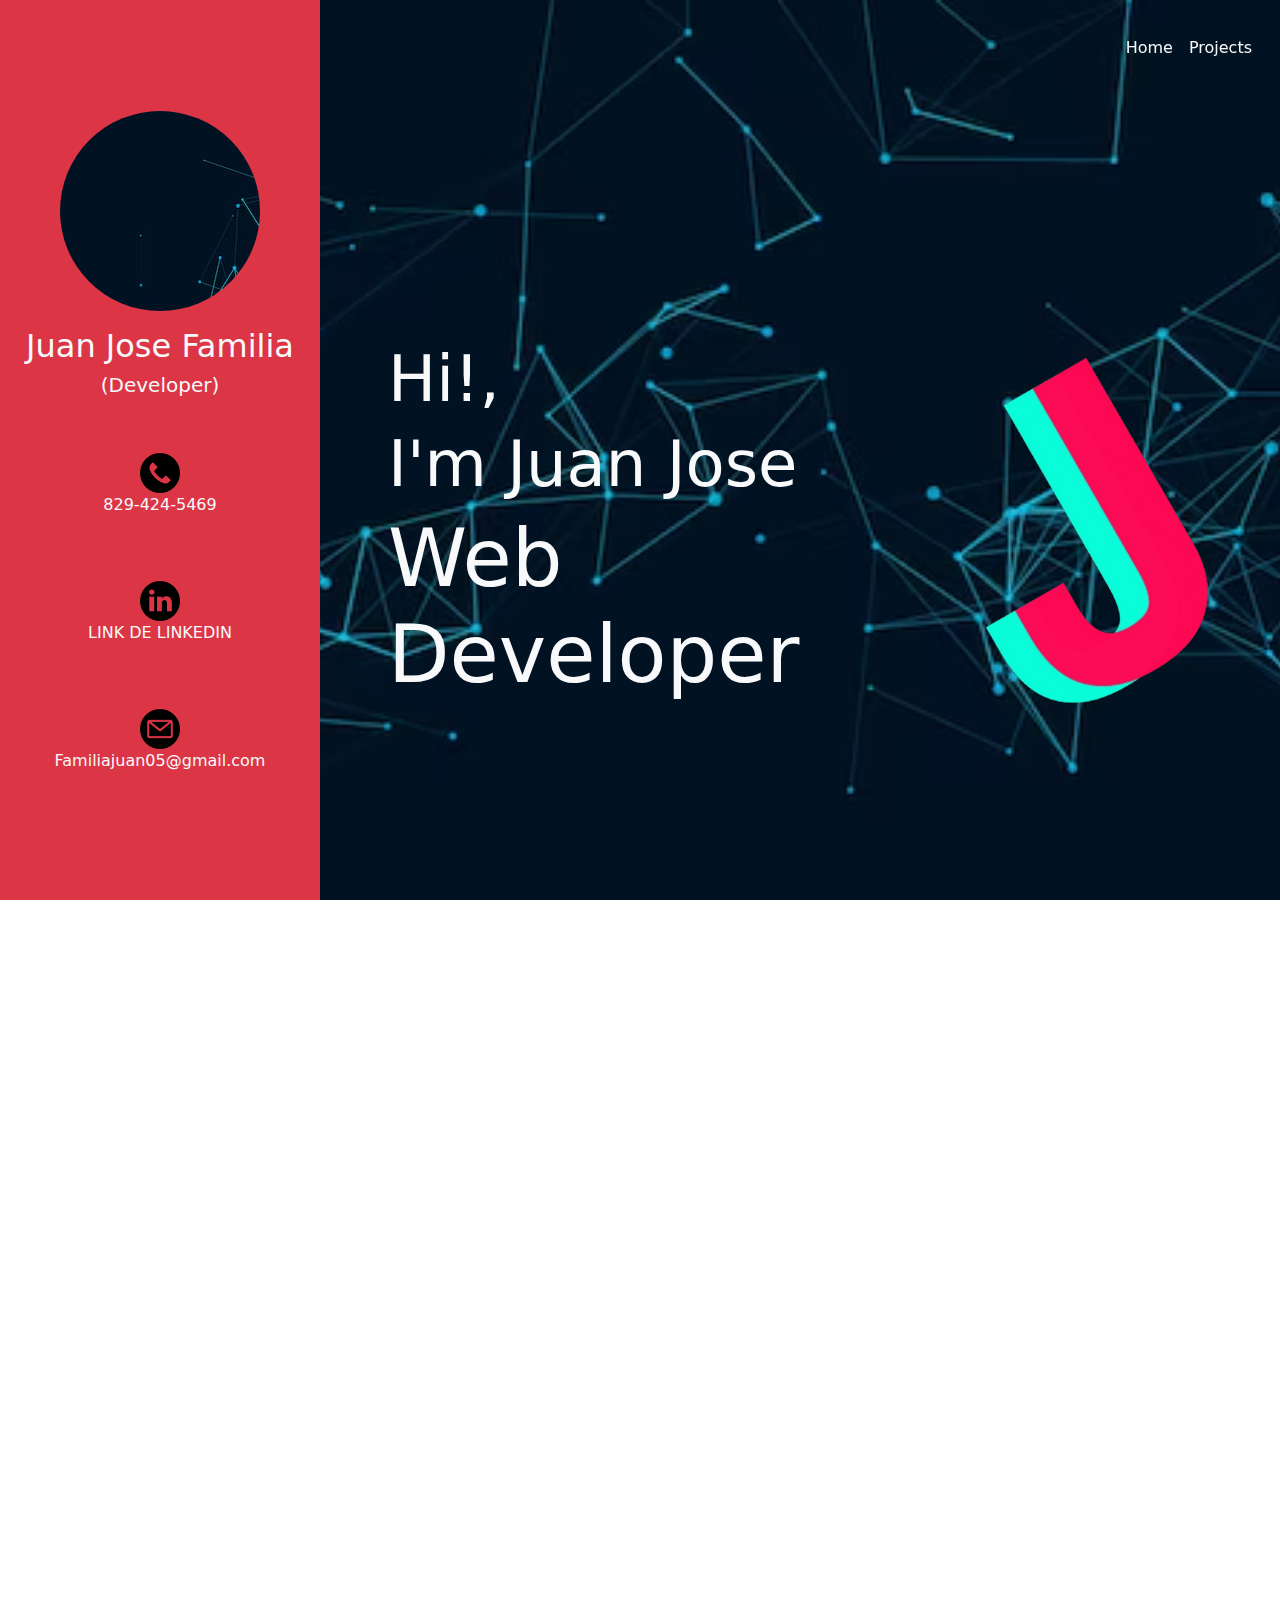
<file: index.html>
<!DOCTYPE html>
<html lang="es">

<head>
    <meta charset="UTF-8">
    <meta name="viewport" content="width=device-width, initial-scale=1.0">
    <title>Layout Responsivo con Barra Lateral</title>
    <!-- Enlazar con Bootstrap CSS -->
    <link href="https://cdn.jsdelivr.net/npm/bootstrap@5.3.0-alpha1/dist/css/bootstrap.min.css" rel="stylesheet">
    <link rel="stylesheet" href="./css/css.css">
</head>

<body>

    <div class="container-fluid">
        <div class="row">
            <!-- Barra lateral  -->
            <div
                class="sidebar text-light col-12 col-lg-3 col-xl-3 col-xxl-2 order-2 order-lg-0 bg-danger d-flex flex-column text-center align-items-center justify-content-center">
                <div class="container-image mb-3"></div>
                <h4 class="fs-2">Juan Jose Familia</h4>
                <h5>(Developer)</h5>
                <br>
                <br>
                <img src="./img/phone-call.png" class="iconos" alt="Teléfono" />
                <p>829-424-5469</p>
                <br>
                <br>
                <img src="./img/linkedin.png" class="iconos" alt="LinkedIn" />
                <p>LINK DE LINKEDIN</p>
                <br>
                <br>
                <img src="./img/email.png" class="iconos" alt="Email" />
                <p>Familiajuan05@gmail.com</p>
            </div>

            <!-- Contenido principal-->
            <div class="col-12  col-lg-9 col-xl-9 col-xxl-10 main-content">
                <!-- Menú de navegación -->
                <div class="navbar navbar-expand-lg  d-flex justify-content-end w-100 ">
                    <div class="d-flex bg-light md-auto">
                        <button class="navbar-toggler ms-auto" type="button" data-bs-toggle="collapse"
                            data-bs-target="#navbarNavAltMarkup" aria-controls="navbarNavAltMarkup"
                            aria-expanded="false" aria-label="Toggle navigation">
                            <span class="navbar-toggler-icon"></span>
                        </button>
                    </div>
                    <div class="collapse navbar-collapse text-end" id="navbarNavAltMarkup">
                        <div class="navbar-nav ms-auto text-end">
                            <a class="nav-link active text-light" href="#">Home</a>
                            <a class="nav-link text-light" href="#">Projects</a>
                            <a class="nav-link text-light d-block d-lg-none" href="#">Profile</a>
                        </div>
                    </div>
                </div>
                <!--Contenedor de  Titulo y imagen-->
                <div class="container-fluid w-100 d-flex justify-content-center align-items-center min-vh-100">
                    <div class="container d-flex align-items-center min-vh-100">
                        <div class="row w-100">
                            <!-- Columna del texto -->
                            <div class="col-8 d-flex align-items-center justify-content-center">
                                <div class="container texto p-4">
                                    <h2 class="text text-light display-3">Hi!,</h2>
                                    <h2 class="text text-light display-3">I'm Juan Jose</h2>
                                    <h1 class="text text-light display-1">Web Developer</h1>
                                </div>
                            </div>

                            <!-- Columna de la imagen  -->
                            <div class="col-4 d-flex justify-content-end align-items-center">
                                <img src="./img/J.png" alt="" class="img-fluid" />
                            </div>
                        </div>
                    </div>
                </div>
                <!--Contenedor de los projectos-->
                <div class="container text-center mt-5">
                    <h2 class="text-white">---- Projects ----</h2>
                    <div class="row justify-content-center">
                        <div class="col-12 col-md-6 col-xxl-4">
                            <div class="project-card"></div>
                            <p class="fs-5 text-light ">Add a little bit of body text <br> Add a littzzzzz</p>
                        </div>
                        <div class="col-12 col-md-6  col-xxl-4">
                            <div class="project-card"></div>
                            <p class="fs-5 text-light ">Add a little bit of body text <br> Add a littzzzzz</p>
                        </div>
                        <div class="col-12 col-md-6  col-xxl-4">
                            <div class="project-card"></div>
                            <p class="fs-5 text-light ">Add a little bit of body text <br> Add a littzzzzz</p>
                        </div>
                        <div class="col-12 col-md-6  col-xxl-4">
                            <div class="project-card"></div>
                            <p class="fs-5 text-light ">Add a little bit of body text <br> Add a littzzzzz</p>
                        </div>
                        <div class="col-12 col-md-6  col-xxl-4">
                            <div class="project-card"></div>
                            <p class="fs-5 text-light ">Add a little bit of body text <br> Add a littzzzzz</p>
                        </div>
                        <div class="col-12 col-md-6  col-xxl-4">
                            <div class="project-card"></div>
                            <p class="fs-5 text-light ">Add a little bit of body text <br> Add a littzzzzz</p>
                        </div>
                    </div>

                </div>

            </div>
        </div>
    </div>

    <!-- Enlazar con Bootstrap JS y Popper.js -->
    <script src="https://cdn.jsdelivr.net/npm/@popperjs/core@2.10.0/dist/umd/popper.min.js"></script>
    <script src="https://cdn.jsdelivr.net/npm/bootstrap@5.3.0-alpha1/dist/js/bootstrap.min.js"></script>
</body>

</html>
</file>
<file: css/css.css>
html,
body {
  height: 100vh;
  margin: 0;
  padding: 0;
  overflow-x: hidden;
  background-image: url(../img/fondo_portafolio.avif);
  background-repeat: no-repeat;
  background-size: cover;
  background-position: center center;
  background-attachment: fixed;
}

.container-image {
  background-image: url(../img/fondo_portafolio.avif);
  border-radius: 50%;
  height: 200px;
  width: 200px;
}

.iconos {
  width: 40px;
}

.sidebar {
  background-color: #f8f9fa;
  padding: 20px;
  position: -webkit-sticky;
  position: sticky;
  top: 0;
  height: 100vh;
}

.main-content {
  padding: 20px;
}

.project-card {
  width: 250px;
  height: 250px;
  background-color: #999;
  border-radius: 15px;
  display: flex;
  align-items: center;
  justify-content: center;
  margin: 15px auto;
}
</file>
